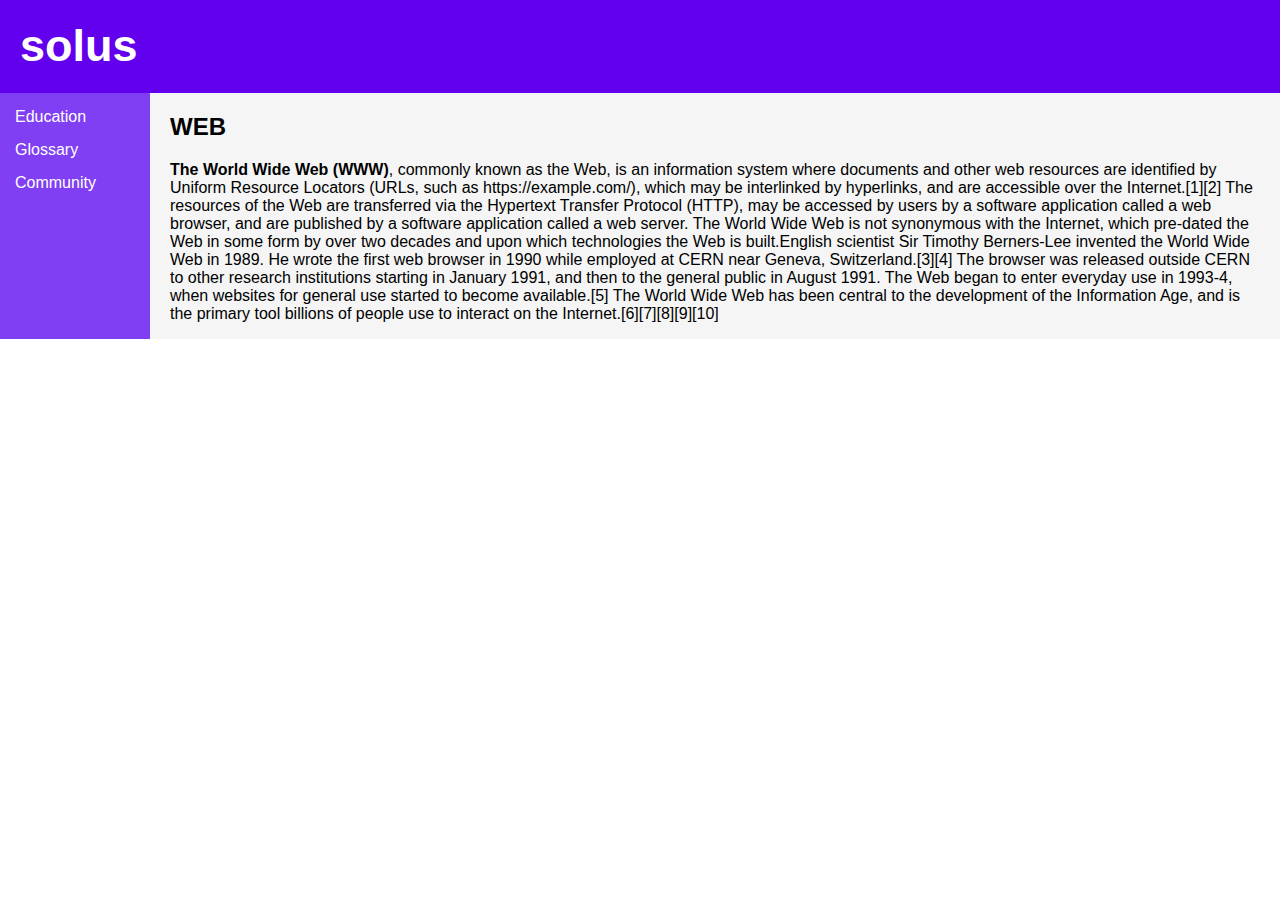
<file: index.html>
<!doctype html>
<html>
<head>
  <title>WEB1 - Welcome</title>
  <meta charset="utf-8">
  <link rel="stylesheet" href="style.css">
</head>

<body>
  <h1><a href="index.html">solus</a></h1>
  <div id="grid">
    <div class="navigation">
      <nav>
        <a href="1.html">Education</font></a>
        <a href="2.html">Glossary</font></a>
        <a href="3.html">Community</font></a>
      </nav>
    </div>
    <div id="article">
      <h2>WEB</h2>
      <p>
        <strong>The World Wide Web (WWW)</strong>, commonly known as the Web,
        is an information system where documents and other web resources
        are identified by Uniform Resource Locators (URLs, such as
        https://example.com/), which may be interlinked by hyperlinks,
        and are accessible over the Internet.[1][2] The resources of
        the Web are transferred via the Hypertext Transfer Protocol (HTTP),
        may be accessed by users by a software application called a web
        browser, and are published by a software application called a web
        server. The World Wide Web is not synonymous with the Internet,
        which pre-dated the Web in some form by over two decades and upon
        which technologies the Web is built.English scientist Sir Timothy
        Berners-Lee invented the World Wide Web in 1989.
        He wrote the first web browser in 1990 while employed at CERN near
        Geneva, Switzerland.[3][4] The browser was released outside CERN to
        other research institutions starting in January 1991, and then to the
        general public in August 1991. The Web began to enter everyday use
        in 1993-4, when websites for general use started to become
        available.[5] The World Wide Web has been central to the development
        of the Information Age, and is the primary tool billions of people
        use to interact on the Internet.[6][7][8][9][10]
      </p>
    </div>
  </div>
</body>
</html>
</file>
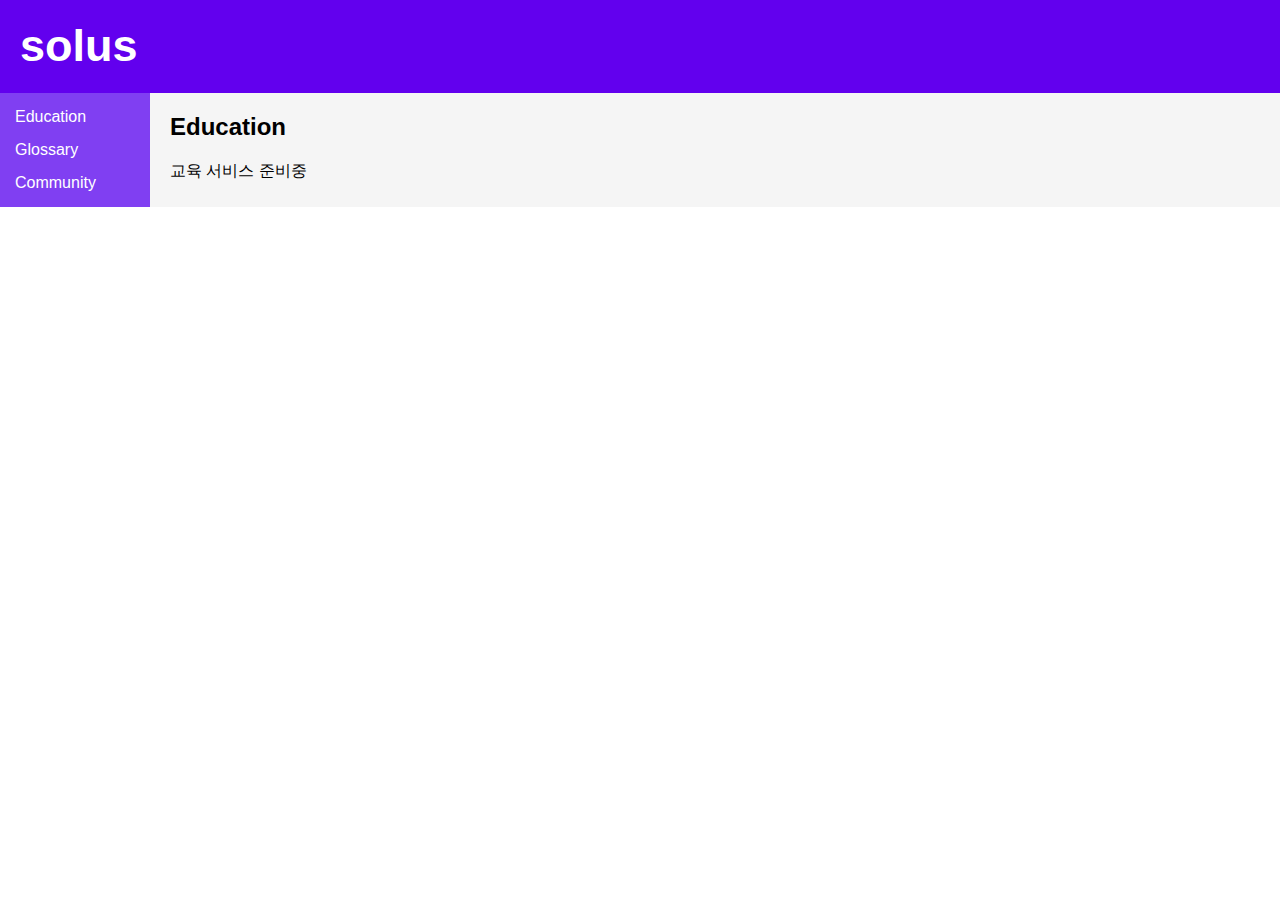
<file: 1.html>
<!doctype html>
<html>
<head>
  <title>WEB1 - HTML</title>
  <meta charset="utf-8">
  <link rel="stylesheet" href="style.css">
</head>

<body>
  <h1><a href="index.html">solus</a></h1>
  <div id="grid">
    <div class="navigation">
      <nav>
        <a href="1.html">Education</font></a>
        <a href="2.html">Glossary</font></a>
        <a href="3.html">Community</font></a>
      </nav>
    </div>
    <div id="article">
      <h2>Education</h2>
      <p>교육 서비스 준비중</p>
    </div>
  </div>
</body>
</html>
</file>
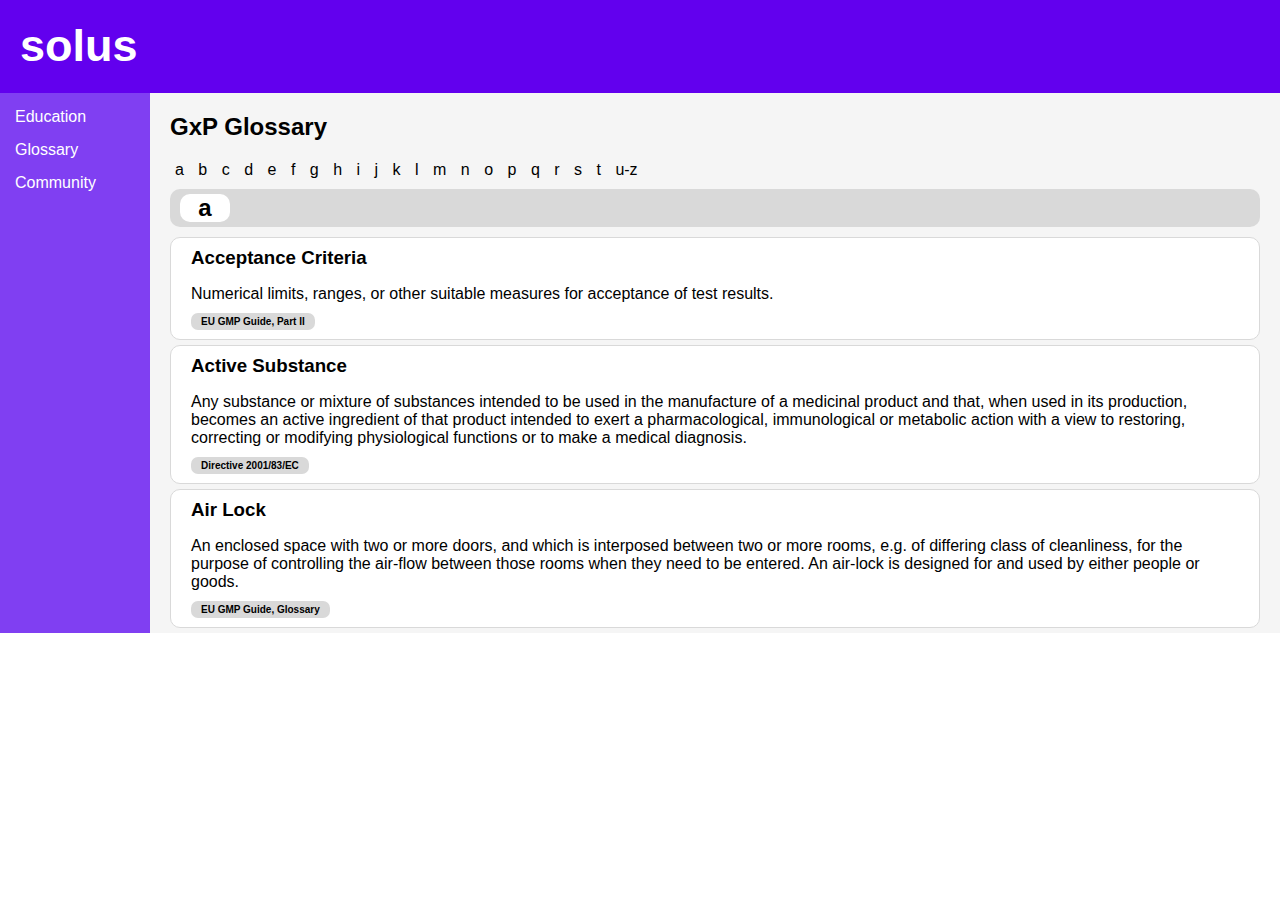
<file: 2.html>
<!doctype html>
<html>
<head>
  <title>WEB1 - CSS</title>
  <meta charset="utf-8">
  <link rel="stylesheet" href="style.css">
</head>

<body>
  <h1><a href="index.html">solus</a></h1>
  <div id="grid">
    <div class="navigation">
      <nav>
        <a href="1.html">Education</font></a>
        <a href="2.html">Glossary</font></a>
        <a href="3.html">Community</font></a>
      </nav>
    </div>
    <div id="article">
      <h2>GxP Glossary</h2>
      <div>
        <a class="button-alphabet">a</a>
        <a class="button-alphabet">b</a>
        <a class="button-alphabet">c</a>
        <a class="button-alphabet">d</a>
        <a class="button-alphabet">e</a>
        <a class="button-alphabet">f</a>
        <a class="button-alphabet">g</a>
        <a class="button-alphabet">h</a>
        <a class="button-alphabet">i</a>
        <a class="button-alphabet">j</a>
        <a class="button-alphabet">k</a>
        <a class="button-alphabet">l</a>
        <a class="button-alphabet">m</a>
        <a class="button-alphabet">n</a>
        <a class="button-alphabet">o</a>
        <a class="button-alphabet">p</a>
        <a class="button-alphabet">q</a>
        <a class="button-alphabet">r</a>
        <a class="button-alphabet">s</a>
        <a class="button-alphabet">t</a>
        <a class="button-alphabet">u-z</a>
      </div>
      <div class=container>
        <div class="bar-alphabet">
          <h2 class="letter">a</h2>
        </div>
        <div class="def">
          <h3>Acceptance Criteria</h3>
          <p>Numerical limits, ranges, or other suitable measures for acceptance of test results.</p>
          <h4>EU GMP Guide, Part II</h4>
        </div>
        <div class="def">
          <h3>Active Substance</h3>
          <p>Any substance or mixture of substances intended to be used in the
            manufacture of a medicinal product and that, when used in its
            production, becomes an active ingredient of that product intended
            to exert a pharmacological, immunological or metabolic action with
            a view to restoring, correcting or modifying physiological functions
            or to make a medical diagnosis.</p>
          <h4>Directive 2001/83/EC</h4>
        </div>
        <div class="def">
          <h3>Air Lock</h3>
          <p>An enclosed space with two or more doors, and which is interposed
            between two or more rooms, e.g. of differing class of cleanliness,
            for the purpose of controlling the air-flow between those rooms when
            they need to be entered. An air-lock is designed for and used by
            either people or goods.</p>
          <h4>EU GMP Guide, Glossary</h4>
        </div>
      </div>
    </div>
  </div>
</body>
</html>
</file>
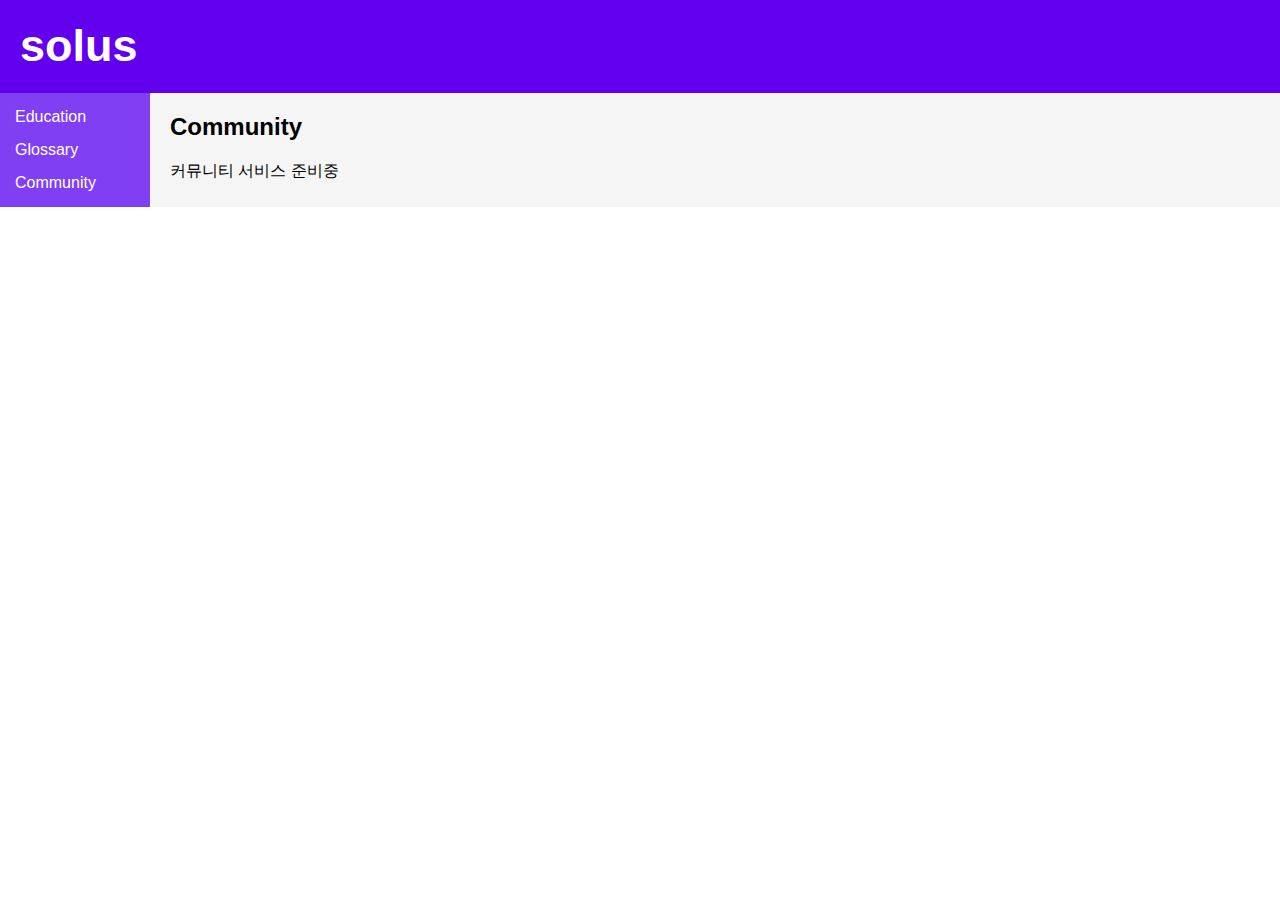
<file: 3.html>
<!doctype html>
<html>
<head>
  <title>WEB1 - JavaScript</title>
  <meta charset="utf-8">
  <link rel="stylesheet" href="style.css">
</head>

<body>
  <h1><a href="index.html">solus</a></h1>
  <div id="grid">
    <div class="navigation">
      <nav>
        <a href="1.html">Education</font></a>
        <a href="2.html">Glossary</font></a>
        <a href="3.html">Community</font></a>
      </nav>
    </div>
    <div id="article">
      <h2>Community</h2>
      <p>커뮤니티 서비스 준비중</p>
      </div>
  </div>
</body>
</html>
</file>
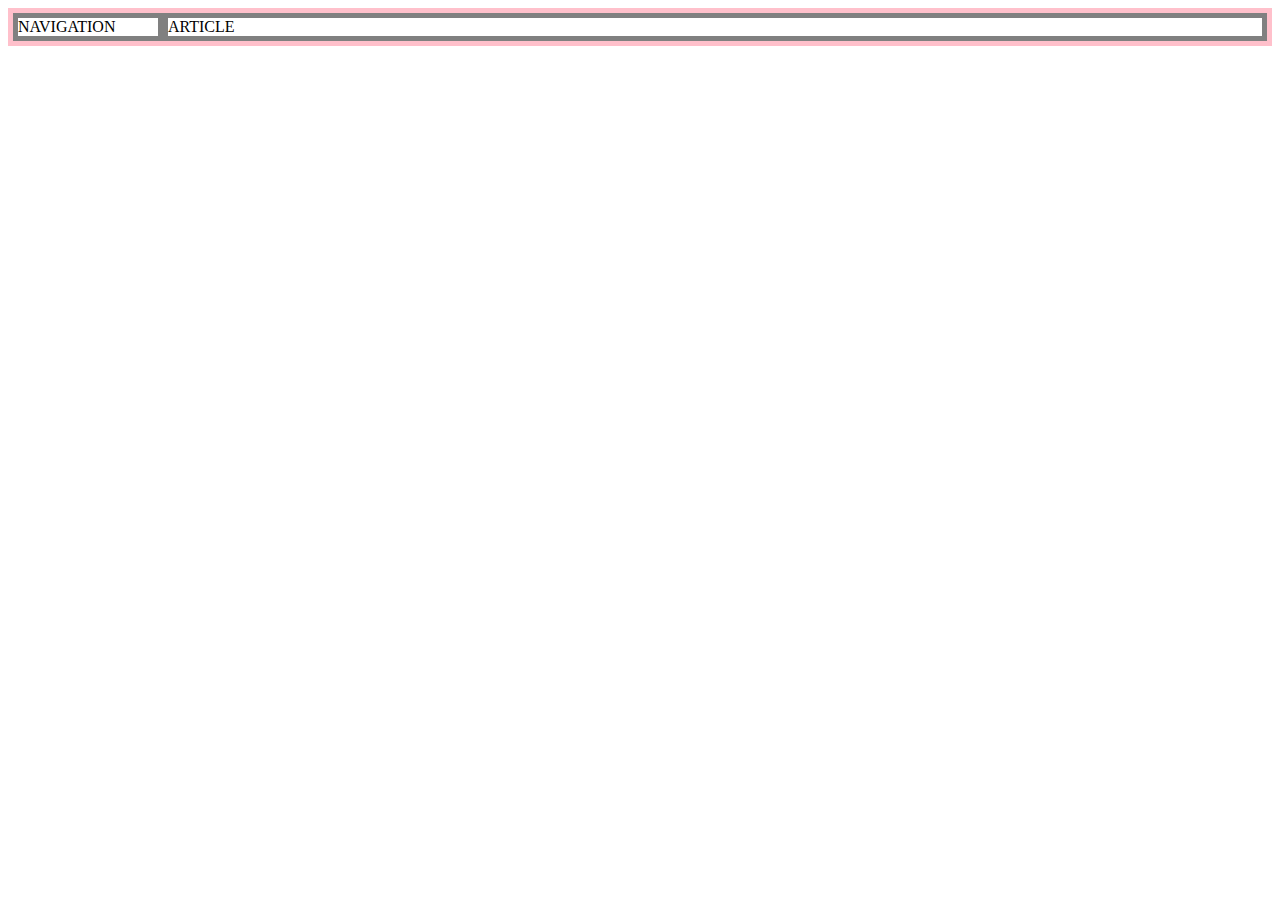
<file: grid.html>
<!DOCTYPE html>
<html>
  <head>
    <meta charset="utf-8">
    <title></title>
    <style>
      #grid {
        border: 5px solid pink;
        display: grid;
        grid-template-columns: 150px 1fr;
      }
      div {
        border: 5px solid gray;
      }
    </style>
  </head>
  <body>
    <div id="grid">
      <div>NAVIGATION</div>
      <div>ARTICLE</div>
    </div>
  </body>
</html>
</file>
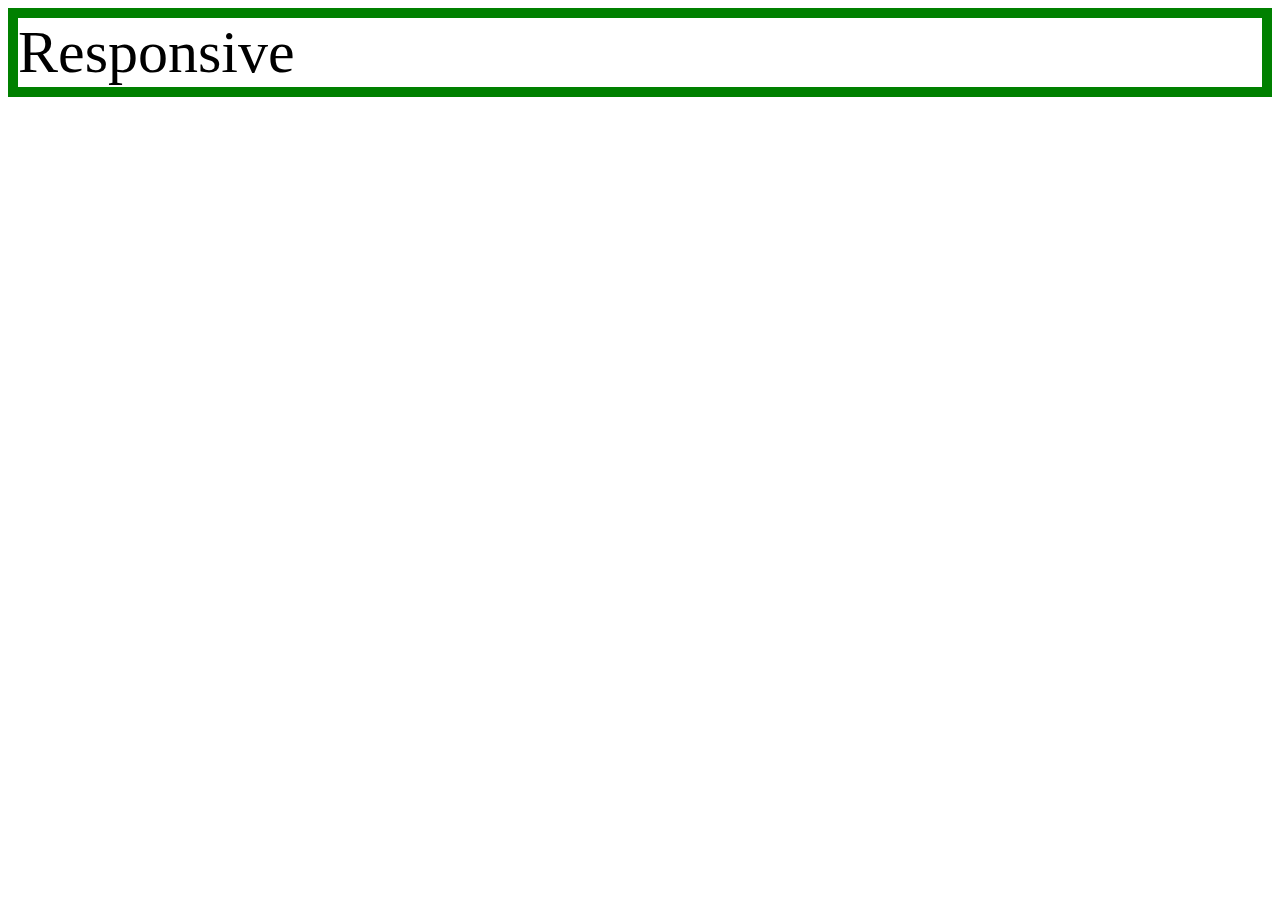
<file: mediaquery.html>
<!DOCTYPE html>
<html>
  <head>
    <meta charset="utf-8">
    <title></title>
    <style>
      div {
        border: 10px solid green;
        font-size: 60px;
      }

      @media(max-width: 800px) {
        div {
          display: none;
        }
      }
    </style>
  </head>
  <body>
    <div>
      Responsive
    </div>
  </body>
</html>
</file>
<file: style.css>
body{
  margin: 0;
  font-family: Helvetica;
}
a {
  text-decoration: none;
}
h1 {
  background-color: #6200EE;
  font-size: 45px;
  text-align: left;
  border-bottom: 1px solid #6200EE;
  margin: 0;
  padding: 20px;
}
h1 a{
  color: white;
}

#grid {
  display: grid;
  grid-template-columns: 150px 1fr
}
#grid .navigation {
  background-color: #803ff2;
}
nav a {
  display: block;
  color: white;
  margin: 15px;
}
#article {
  background-color: #f5f5f5;
  padding-left: 20px;
  padding-right: 20px;
}

@media(max-width: 600px) {
  #grid {
    display: block;
  }
  nav a{
    display: inline-block;
    border-right: none;
    margin: 10px;
  }
  h1 {
    border-bottom: none;
  }
}
.button-alphabet {
  padding-left: 5px;
  padding-right: 5px;
}
.bar-alphabet {
  background-color: #d9d9d9;
  border-radius: 10px;
  margin: 10px 0px;
}
.letter {
  display: inline-block;
  margin: 5px 10px;
  background-color: white;
  width: 50px;
  border-radius: 10px;
  text-align: center;
}
.def {
  background-color: white;
  padding: 4px 20px;
  border: 1px solid #d9d9d9;
  border-radius: 10px;
  margin: 5px 0px;
}
.def h3 {
  margin: 5px 0px;
}
.def p {
  margin-bottom: 5px;
}
.def h4 {
  font-size: 10px;
  display: inline-block;
  background-color: #d9d9d9;
  border-radius: 7px;
  margin: 5px 0px;
  padding: 3px 10px;
  text-align: center;
}
</file>
